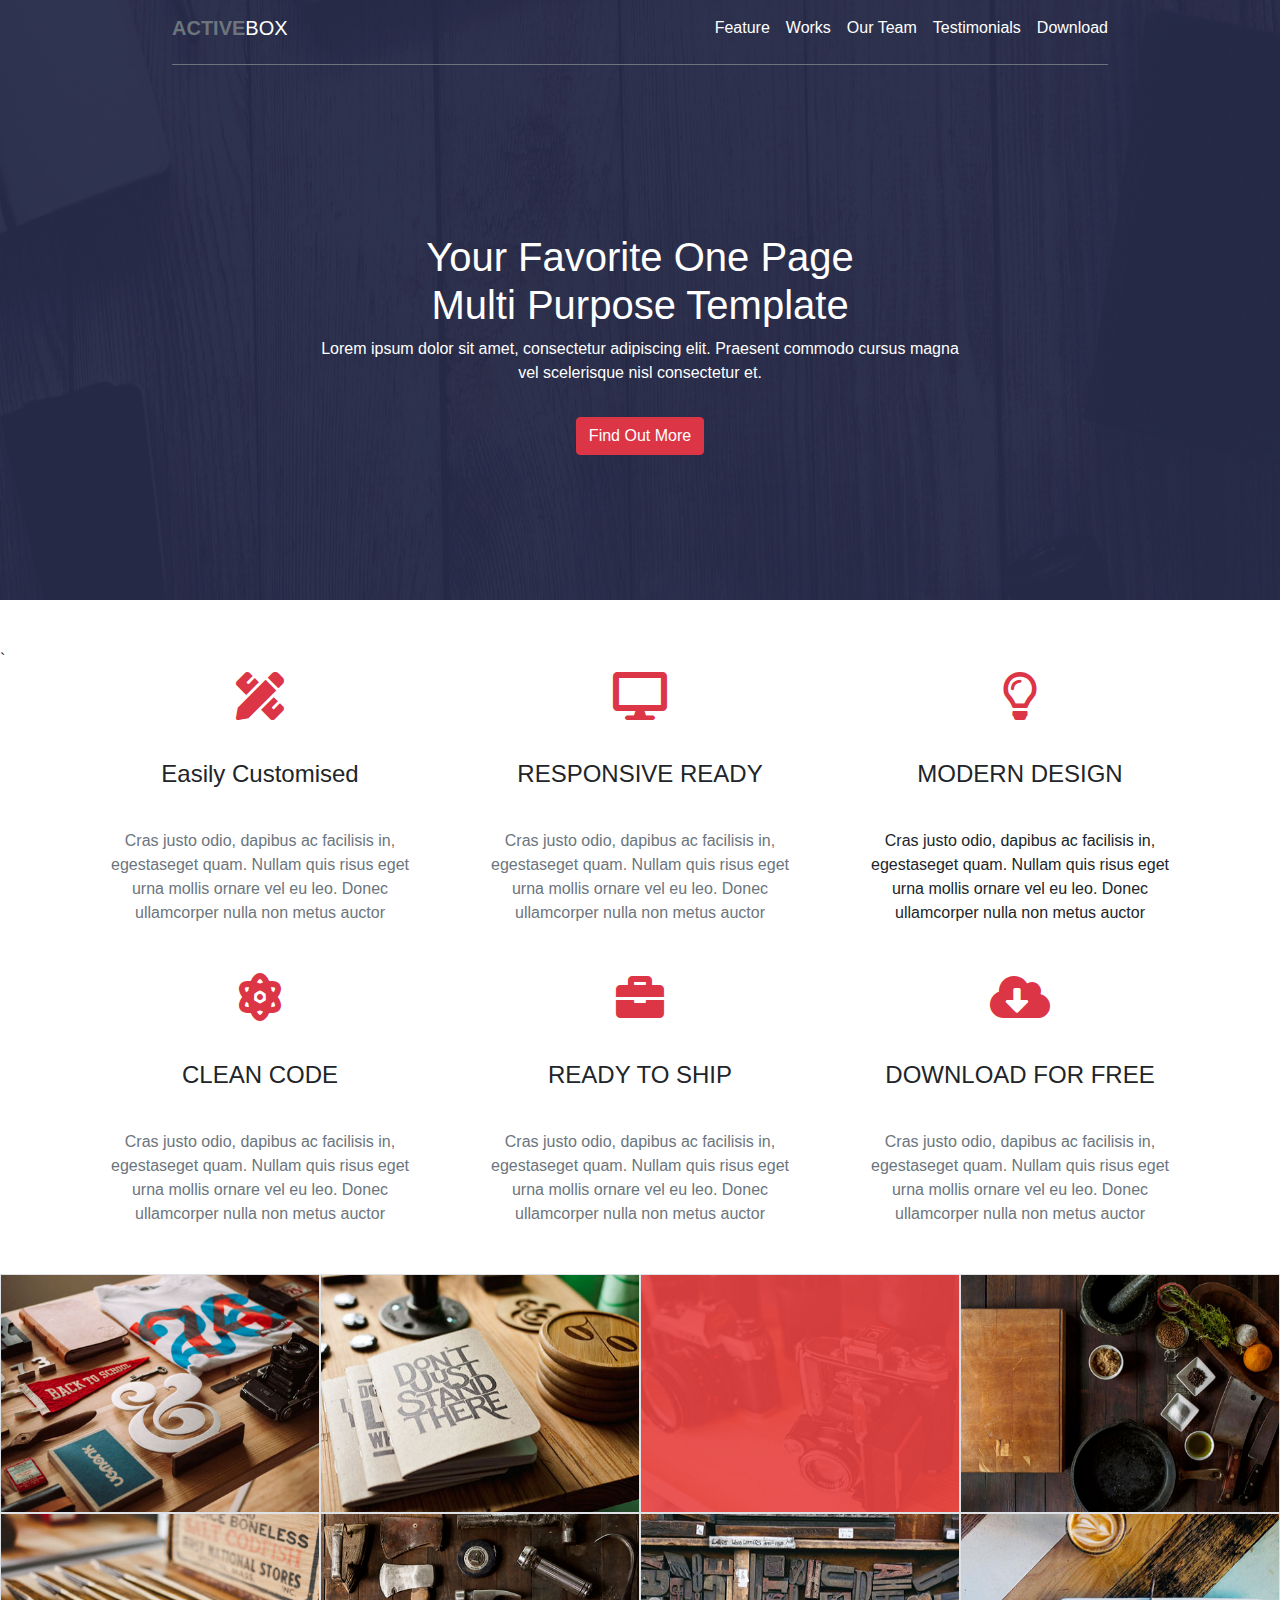
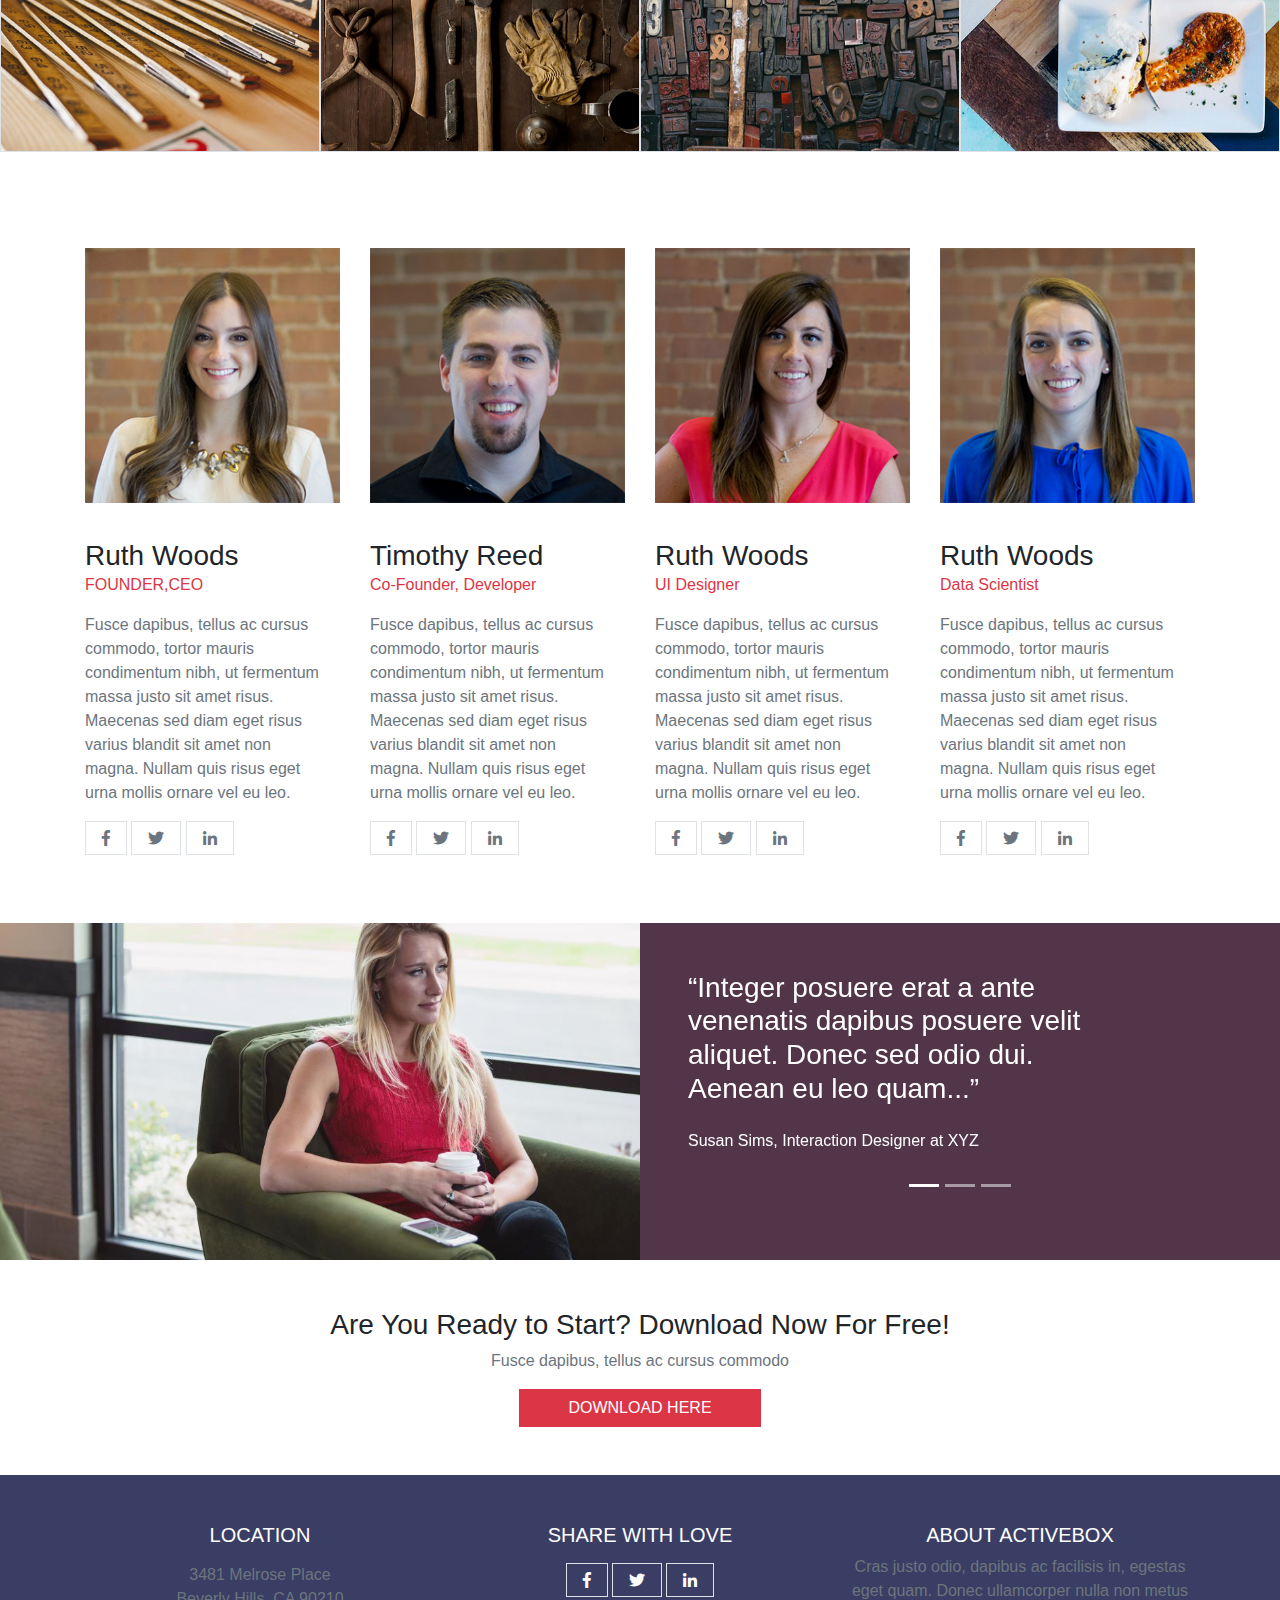
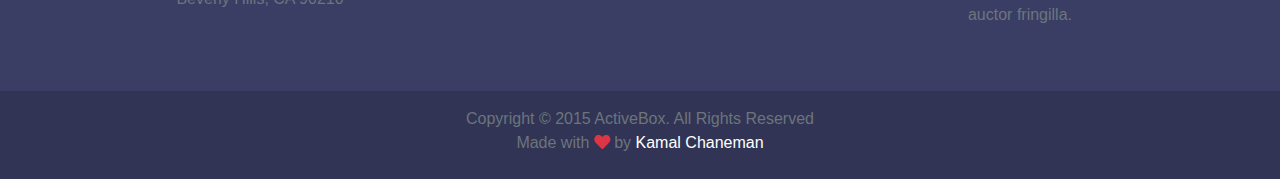
<file: 1st psd/index.html>
<!DOCTYPE html>
<html lang="en">
<head>
    <meta charset="UTF-8">
    <title>First PSD</title>
    <link rel="stylesheet" href="css/bootstrap.css">
    <link rel="stylesheet" href="css/all.css">
    <link rel="stylesheet" href="css/style.css">

</head>
<body>
<header class="header">


    <nav class="navbar navbar-expand-md navbar-dark">
        <div class="container container-control border-bottom border-secondary px-0 pb-3 ">
            <a href="" class="navbar-brand"><span class="text-secondary font-weight-bold">ACTIVE</span>BOX </a>
            <button type="button" class="navbar-toggler" data-toggle="collapse" data-target="#mycollapse">
                <span class="navbar-toggler-icon"></span>
            </button>
            <div class=" collapse navbar-collapse" id="mycollapse">
                <ul class="navbar-nav ml-auto ">
                    <li class="nav-item"><a href="" class="nav-link text-white">Feature</a></li>
                    <li class="nav-item"><a href="" class="nav-link text-white">Works</a></li>
                    <li class="nav-item"><a href="" class="nav-link text-white">Our Team</a></li>
                    <li class="nav-item"><a href="" class="nav-link text-white">Testimonials</a></li>
                    <li class="nav-item"><a href="" class="nav-link text-white pr-0">Download</a></li>
                </ul>
            </div>

        </div>
    </nav>
    <div class=" text-white text-center header-content">
        <h1>Your Favorite One Page<br/>
            Multi Purpose Template</h1>
        <p>Lorem ipsum dolor sit amet, consectetur adipiscing elit. Praesent commodo cursus magna<br/>
            vel scelerisque nisl consectetur et.</p>
        <a href="" class="btn btn-danger mt-3">Find Out More</a>
    </div>



</header>
<section class="py-5">`
    <div class="container">
        <div class="row">
            <div class="col-md-4">
                <div class="card text-center border-0">
                    <i class="fas fa-pencil-ruler fa-3x text-danger"></i>
                    <h4 class="card-title pt-3 my-4">Easily Customised</h4>
                    <p class="card-text pt-3 text-secondary">Cras justo odio, dapibus ac facilisis in,<br> egestaseget quam. Nullam quis risus eget
                        <br> urna mollis ornare vel eu leo. Donec <br> ullamcorper nulla non metus auctor </p>

                </div>
            </div>
            <div class="col-md-4">
                <div class="card text-center border-0">
                    <i class="fas fa-desktop fa-3x text-danger"></i>
                    <h4 class="card-title pt-3 my-4">RESPONSIVE READY</h4>
                    <p class="card-text pt-3 text-secondary">Cras justo odio, dapibus ac facilisis in,<br> egestaseget quam. Nullam quis risus eget
                        <br> urna mollis ornare vel eu leo. Donec <br> ullamcorper nulla non metus auctor </p>

                </div>
            </div>
            <div class="col-md-4">
                <div class="card text-center border-0">
                    <i class="far fa-lightbulb fa-3x text-danger"></i>
                    <h4 class="card-title pt-3 my-4">MODERN DESIGN</h4>
                    <p class="card-text pt-3 ">Cras justo odio, dapibus ac facilisis in,<br> egestaseget quam. Nullam quis risus eget
                        <br> urna mollis ornare vel eu leo. Donec <br> ullamcorper nulla non metus auctor </p>

                </div>
            </div>

        </div>
        <div class="row mt-5">
            <div class="col-md-4">
                <div class="card text-center border-0">
                    <i class="fas fa-atom fa-3x text-danger"></i>
                    <h4 class="card-title pt-3 my-4">CLEAN CODE</h4>
                    <p class="card-text pt-3 text-secondary">Cras justo odio, dapibus ac facilisis in,<br> egestaseget quam. Nullam quis risus eget
                        <br> urna mollis ornare vel eu leo. Donec <br> ullamcorper nulla non metus auctor </p>

                </div>
            </div>
            <div class="col-md-4">
                <div class="card text-center border-0">
                    <i class="fas fa-briefcase fa-3x text-danger"></i>
                    <h4 class="card-title pt-3 my-4">READY TO SHIP</h4>
                    <p class="card-text pt-3 text-secondary">Cras justo odio, dapibus ac facilisis in,<br> egestaseget quam. Nullam quis risus eget
                        <br> urna mollis ornare vel eu leo. Donec <br> ullamcorper nulla non metus auctor </p>

                </div>
            </div>
            <div class="col-md-4">
                <div class="card text-center border-0">
                    <i class="fas fa-cloud-download-alt fa-3x text-danger"></i>
                    <h4 class="card-title pt-3 my-4">DOWNLOAD FOR FREE</h4>
                    <p class="card-text pt-3 text-secondary">Cras justo odio, dapibus ac facilisis in,<br> egestaseget quam. Nullam quis risus eget
                        <br> urna mollis ornare vel eu leo. Donec <br> ullamcorper nulla non metus auctor </p>

                </div>
            </div>

        </div>
    </div>
</section>
<section class="pb-5">
    <div class="container-fluid">
        <div class="row">
            <div class="col-md-3 col-sm-6 px-0">
                    <img src="img/img1.png" alt="" class="img-fluid border">
            </div>
            <div class="col-md-3 col-sm-6 px-0">
                <img src="img/img2.png" alt="" class="img-fluid border">
            </div>
            <div class="col-md-3 col-sm-6 px-0">
                <img src="img/img3.png" alt="" class="img-fluid border">
            </div>
            <div class="col-md-3 col-sm-6 px-0">
                <img src="img/img4.png" alt="" class="img-fluid border">
            </div>
        </div>
        <div class="row">
            <div class="col-md-3 col-sm-6 px-0">
                <img src="img/img5.png" alt="" class="img-fluid border">
            </div>
            <div class="col-md-3 col-sm-6 px-0">
                <img src="img/img6.png" alt="" class="img-fluid border">
            </div>
            <div class="col-md-3 col-sm-6 px-0">
                <img src="img/img7.png" alt="" class="img-fluid border">
            </div>
            <div class="col-md-3 col-sm-6 px-0">
                <img src="img/img8.png" alt="" class="img-fluid border">
            </div>
        </div>
    </div>
</section>
<section>
    <div class="container mt-5">
        <div class="row">
            <div class="col-md-3 col-sm-6">
                <div class="card border-0">
                    <img src="img/people1.png" alt="" class="card-img-top rounded-0">
                    <div class="card-body pl-0">
                        <h3 class="card-title mb-0 mt-3">
                            Ruth Woods
                        </h3>
                        <p class="card-text text-danger">FOUNDER,CEO</p>
                        <p class="card-text text-secondary"> Fusce dapibus, tellus ac cursus commodo, tortor mauris condimentum nibh, ut fermentum massa justo sit amet risus. Maecenas sed diam eget risus varius blandit sit amet non magna. Nullam quis risus eget urna mollis ornare vel eu leo.
                        </p>
                        <a href="" class="">
                            <i class="fab fa-facebook-f py-2 px-3 border text-secondary rounded-0"></i>
                        </a>
                        <a href="" >
                            <i class="fab fa-twitter py-2 px-3 border text-secondary rounded-0"></i>
                        </a>
                        <a href="" >
                            <i class="fab fa-linkedin-in py-2 px-3 border text-secondary rounded-0"></i>
                        </a>

                    </div>
                </div>
            </div>
            <div class="col-md-3 col-sm-6">
                <div class="card border-0">
                    <img src="img/people2.png" alt="" class="card-img-top rounded-0">
                    <div class="card-body pl-0">
                        <h3 class="card-title mb-0 mt-3">
                            Timothy Reed
                        </h3>
                        <p class="card-text text-danger">Co-Founder, Developer</p>
                        <p class="card-text text-secondary"> Fusce dapibus, tellus ac cursus commodo, tortor mauris condimentum nibh, ut fermentum massa justo sit amet risus. Maecenas sed diam eget risus varius blandit sit amet non magna. Nullam quis risus eget urna mollis ornare vel eu leo.
                        </p>
                        <a href="" class="">
                            <i class="fab fa-facebook-f py-2 px-3 border text-secondary rounded-0"></i>
                        </a>
                        <a href="" >
                            <i class="fab fa-twitter py-2 px-3 border text-secondary rounded-0"></i>
                        </a>
                        <a href="" >
                            <i class="fab fa-linkedin-in py-2 px-3 border text-secondary rounded-0"></i>
                        </a>

                    </div>
                </div>
            </div>
            <div class="col-md-3 col-sm-6">
                <div class="card border-0">
                    <img src="img/people3.png" alt="" class="card-img-top rounded-0">
                    <div class="card-body pl-0">
                        <h3 class="card-title mb-0 mt-3">
                            Ruth Woods
                        </h3>
                        <p class="card-text text-danger">UI Designer</p>
                        <p class="card-text text-secondary"> Fusce dapibus, tellus ac cursus commodo, tortor mauris condimentum nibh, ut fermentum massa justo sit amet risus. Maecenas sed diam eget risus varius blandit sit amet non magna. Nullam quis risus eget urna mollis ornare vel eu leo.
                        </p>
                        <a href="" class="">
                            <i class="fab fa-facebook-f py-2 px-3 border text-secondary rounded-0"></i>
                        </a>
                        <a href="" >
                            <i class="fab fa-twitter py-2 px-3 border text-secondary rounded-0"></i>
                        </a>
                        <a href="" >
                            <i class="fab fa-linkedin-in py-2 px-3 border text-secondary rounded-0"></i>
                        </a>

                    </div>
                </div>
            </div>
            <div class="col-md-3 col-sm-6">
                <div class="card border-0">
                    <img src="img/people4.png" alt="" class="card-img-top rounded-0">
                    <div class="card-body pl-0">
                        <h3 class="card-title mb-0 mt-3">
                            Ruth Woods
                        </h3>
                        <p class="card-text text-danger">Data Scientist</p>
                        <p class="card-text text-secondary"> Fusce dapibus, tellus ac cursus commodo, tortor mauris condimentum nibh, ut fermentum massa justo sit amet risus. Maecenas sed diam eget risus varius blandit sit amet non magna. Nullam quis risus eget urna mollis ornare vel eu leo.
                        </p>

                        <a href="">
                            <i class="fab fa-facebook-f py-2 px-3 border text-secondary rounded-0"></i>
                        </a>
                        <a href="" >
                            <i class="fab fa-twitter py-2 px-3 border text-secondary rounded-0"></i>
                        </a>
                        <a href="" >
                            <i class="fab fa-linkedin-in py-2 px-3 border text-secondary rounded-0"></i>
                        </a>

                    </div>
                </div>
            </div>
        </div>
    </div>
</section>

<section class="py-5">
    <div class="container-fluid">
        <div class="row">
            <div class="col-md px-0">
                <img src="img/client1.png" alt="" class="img-fluid">
            </div>
            <div class="col-md bg-purpel px-0">
                <div class="carousel slide" id="clientSlider" data-ride="carousel" data-interval="1700">
                    <ol class="carousel-indicators">
                        <li class="active" data-target="#clientSlider" data-slide-to="0"></li>
                        <li class="" data-target="#clientSlider" data-slide-to="1"></li>
                        <li class="" data-target="#clientSlider" data-slide-to="2"></li>
                    </ol>
                    <div class="carousel-inner text-white ">
                        <div class="carousel-item active mt-5 pl-5">
                            <div class="mb-60">
                                <h3 class="mb-4"> “Integer posuere erat a ante<br> venenatis dapibus posuere velit <br>aliquet. Donec sed odio dui.<br> Aenean eu leo quam...”
                                </h3>
                                <p>Susan Sims, Interaction Designer at XYZ</p>
                            </div>

                        </div>
                        <div class="carousel-item  mt-5 pl-5">
                            <div class="mb-60">
                                <h3 class="mb-4"> “Integer posuere erat a ante<br> venenatis dapibus posuere velit <br>aliquet. Donec sed odio dui.<br> Aenean eu leo quam...”
                                </h3>
                                <p>Susan Sims, Interaction Designer at XYZ</p>
                            </div>
                        </div>
                        <div class="carousel-item  mt-5 pl-5">
                            <div class="mb-60">
                                <h3 class="mb-4"> “Integer posuere erat a ante<br> venenatis dapibus posuere velit <br>aliquet. Donec sed odio dui.<br> Aenean eu leo quam...”
                                </h3>
                                <p>Susan Sims, Interaction Designer at XYZ</p>
                            </div>
                        </div>
                    </div>
                </div>
            </div>

        </div>
    </div>
</section>
<section>
    <div class="container mb-5">
        <div class="row">
            <div class="col">
                <div class="text-center">
                    <h3>Are You Ready to Start? Download Now For Free!</h3>
                    <p class="text-secondary">Fusce dapibus, tellus ac cursus commodo</p>
                    <a href="" class="btn btn-danger px-5 rounded-0">DOWNLOAD HERE</a>
                </div>
            </div>
        </div>
    </div>
</section>
<section>
    <div class="big-footer">
        <div class="container">
            <div class="row">
                <div class="col-md-4">
                    <div class=" text-white text-center py-5">
                        <h5>LOCATION</h5>
                        <p class="text-secondary mt-3">3481 Melrose Place<br>
                            Beverly Hills, CA 90210</p>
                    </div>
                </div>
                <div class="col-md-4">
                    <div class=" text-white text-center py-5">
                        <h5>SHARE WITH LOVE</h5>
                        <div class="mt-3">
                            <a href="">
                                <i class="fab fa-facebook-f py-2 px-3 border text-white rounded-0"></i>
                            </a>
                            <a href="" >
                                <i class="fab fa-twitter py-2 px-3 border text-white rounded-0"></i>
                            </a>
                            <a href="" >
                                <i class="fab fa-linkedin-in py-2 px-3 border text-white rounded-0 "></i>
                            </a>
                        </div>


                    </div>
                </div>
                <div class="col-md-4">
                    <div class=" text-white text-center py-5">
                        <h5>ABOUT ACTIVEBOX</h5>
                        <p class="text-secondary">Cras justo odio, dapibus ac facilisis in, egestas eget quam. Donec ullamcorper nulla non metus auctor fringilla.</p>
                    </div>
                </div>
            </div>
        </div>
    </div>
</section>
<section>
    <div class="sm-footer">
        <div class="container">
            <div class="row">
                <div class="col-sm text-center pt-3 pb-2">
                    <p class="text-secondary">Copyright © 2015 ActiveBox. All Rights Reserved <br>
                        Made with <i class="fas fa-heart text-danger"></i> by <span class="text-white">Kamal Chaneman</span></p>
                </div>
            </div>
        </div>
    </div>
</section>

<script src="js/jquery-3.3.1.js"></script>
<script src="js/bootstrap.bundle.js"></script>
<script src="js/bootstrap.js"></script>
</body>
</html>
</file>
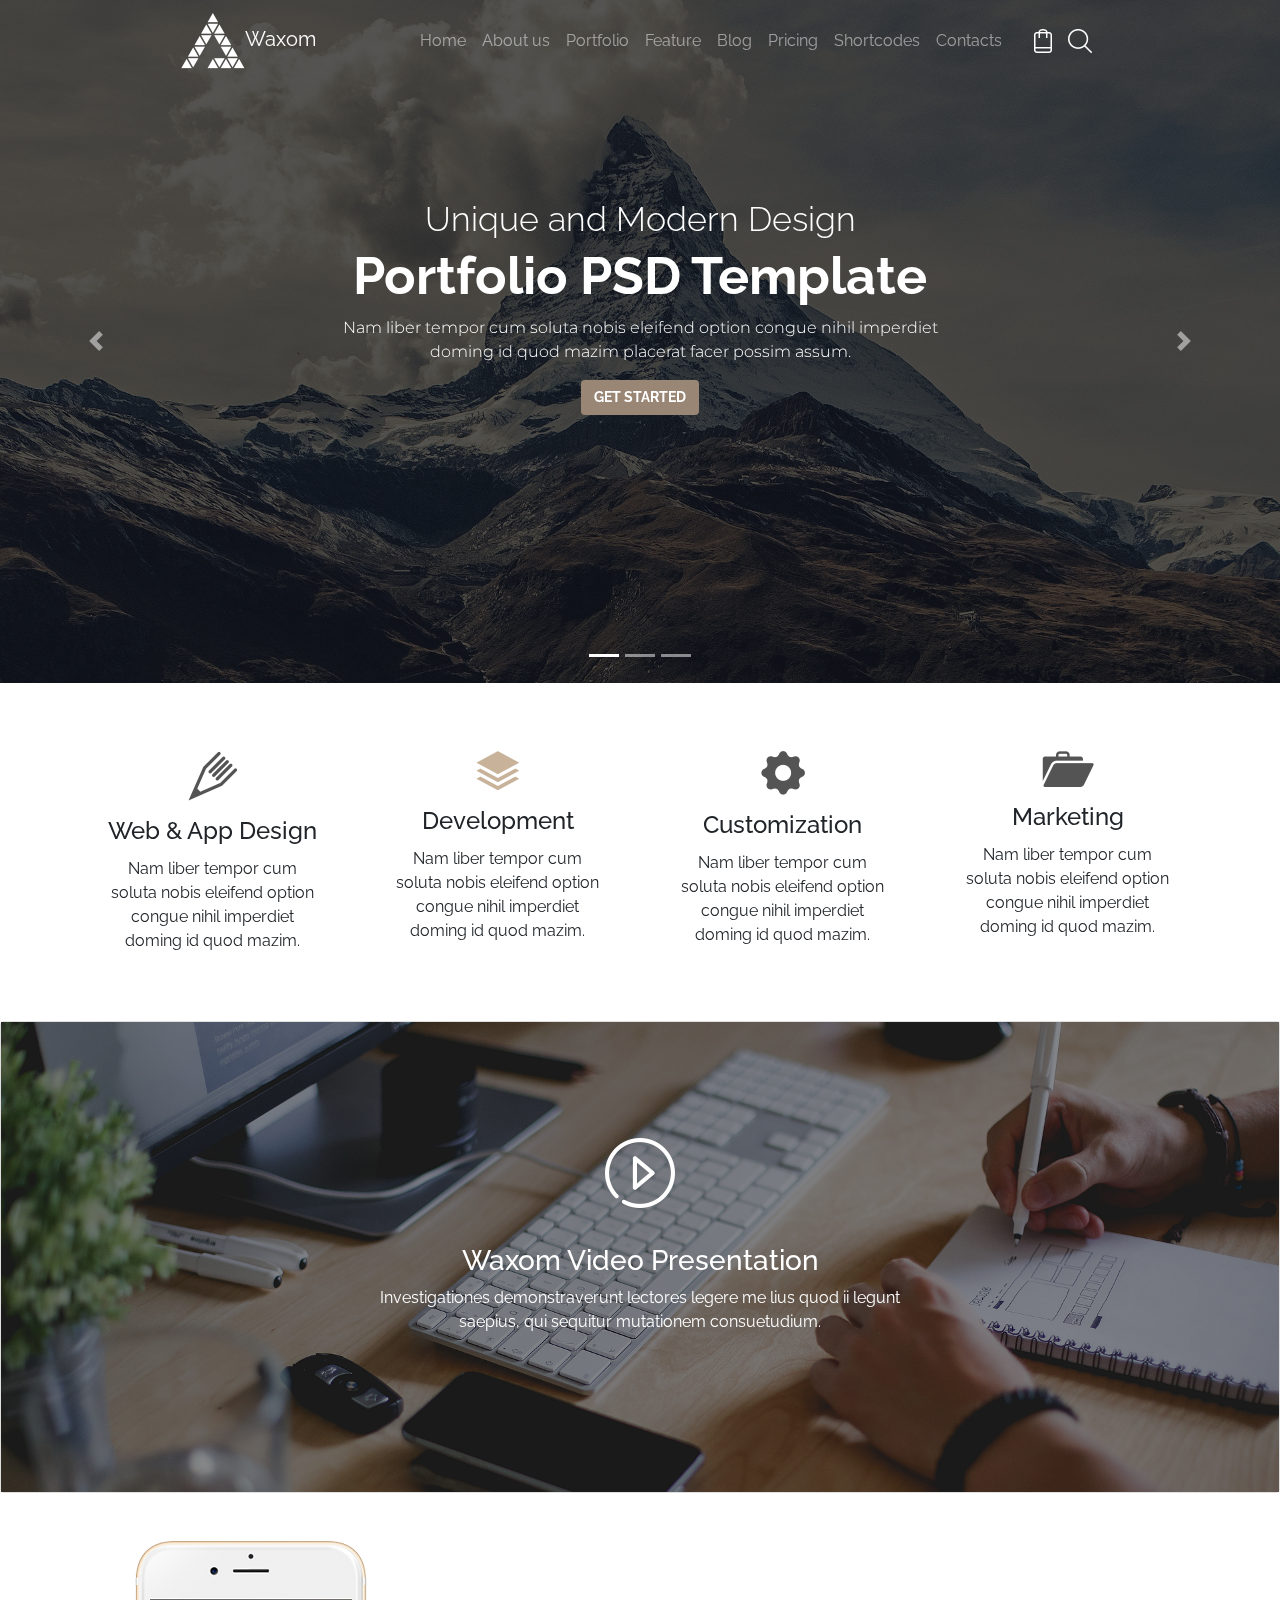
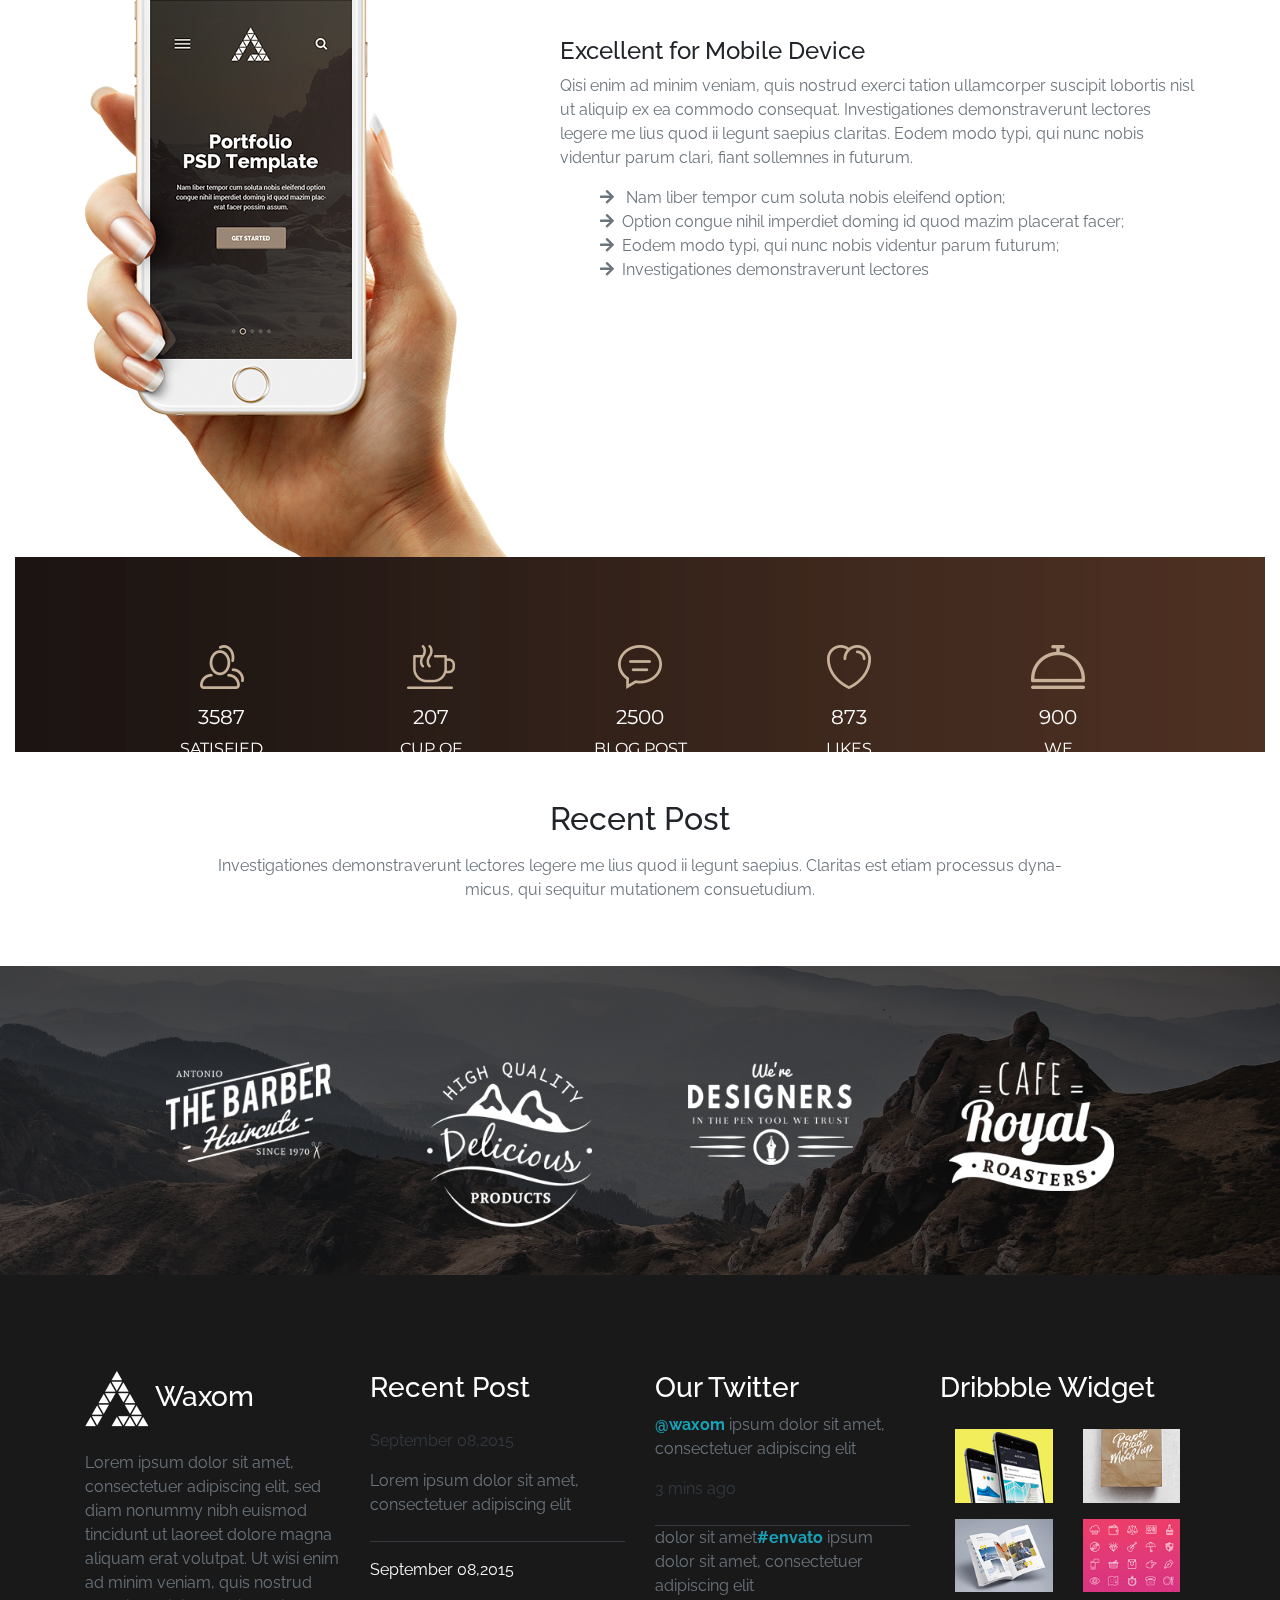
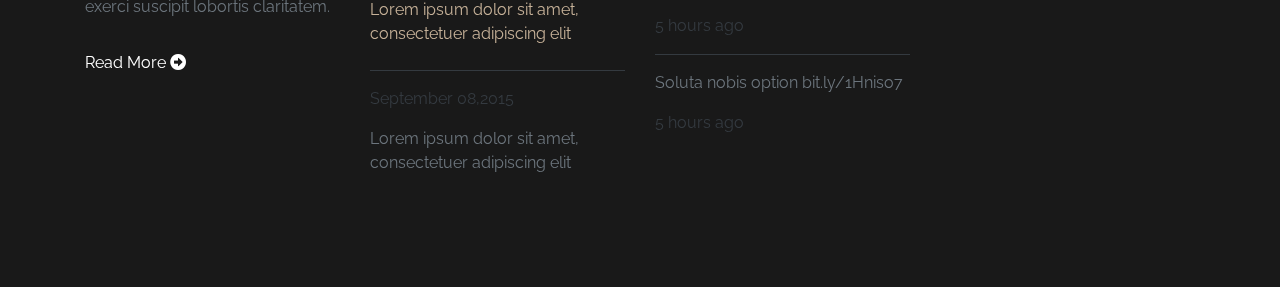
<file: 3rd psd/index.html>
<!DOCTYPE html>
<html lang="en">
<head>
    <meta charset="UTF-8">
    <title>Title</title>
    <link href="https://fonts.googleapis.com/css?family=Montserrat|Raleway" rel="stylesheet">
    <link rel="stylesheet" href="css/bootstrap.css">
    <link rel="stylesheet" href="css/all.css">
    <link rel="stylesheet" href="css/style.css">
</head>
<body>
<nav class="navbar navbar-expand-lg  navbar-dark bg-dark position-absolute extra1">
    <div class="container">
        <a href="" class="navbar-brand mr-5"><img src="img/widget/brand.png" alt="" class="img-fluid"><span class="brand-text">Waxom</span> </a>
        <button type="button" class="navbar-toggler"  data-toggle="collapse" data-target="#collapsable">
            <span class="navbar-toggler-icon"></span>
        </button>
        <div class="collapse navbar-collapse" id="collapsable">
            <ul class="navbar-nav ml-5 mr-3">
                <li class="nav-item"><a href="" class="nav-link">Home</a></li>
                <li class="nav-item"><a href="" class="nav-link">About us</a></li>
                <li class="nav-item"><a href="" class="nav-link">Portfolio</a></li>
                <li class="nav-item"><a href="" class="nav-link">Feature</a></li>
                <li class="nav-item"><a href="" class="nav-link">Blog</a></li>
                <li class="nav-item"><a href="" class="nav-link">Pricing</a></li>
                <li class="nav-item"><a href="" class="nav-link">Shortcodes</a></li>
                <li class="nav-item"><a href="" class="nav-link">Contacts</a></li>

            </ul>
            <ul class="navbar-nav mr-5">
                <li class="nav-item"><a href="" class="nav-link"  ><img src="img/icon/icon-cart.png" alt=""></a></li>
                <li class="nav-item"><a href="" class="nav-link"><img src="img/icon/icon-search.png" alt=""></a></li>
            </ul>
        </div>

    </div>

</nav>
<section class="position-relative extra2">
    <div class="col-md-12 px-0">

            <div id="mySlider" class="carousel slide " data-ride="" data-interval="1600">
                <ol class="carousel-indicators">
                    <li class="active" data-target="#mySlider" data-slide-to="0"></li>
                    <li class="" data-target="#mySlider" data-slide-to="1"></li>
                    <li class="" data-target="#mySlider" data-slide-to="2"></li>
                </ol>
                <div class="carousel-inner">
                    <div class="carousel-item active">
                        <img src="img/sliderimg.png" alt="Frist img" class="img-fluid">
                        <div class="carousel-caption mb-5 my-caption " >
                            <p class="my-0 font-weight-light font-size-36 ">Unique and Modern Design</p>
                     <h1 class="my-0 font-weight-bold font-weight-bold">Portfolio PSD Template</h1>
                            <p class="my-p mt-2 font-montser font-weight-light">Nam liber tempor cum soluta nobis eleifend option congue nihil imperdiet doming id quod mazim placerat facer possim assum.</p>
                            <a href="" class="btn my-btn font-weight-bold">GET STARTED</a>
                        </div>
                    </div>
                    <div class="carousel-item">
                        <img src="img/sliderimg.png" alt="Frist two" class="img-fluid">
                        <div class="carousel-caption  mb-5 my-caption">

                        </div>
                    </div>
                    <div class="carousel-item">
                        <img src="img/sliderimg.png" alt="Frist three" class="img-fluid">
                        <div class="carousel-caption  mb-5 my-caption">

                        </div>
                    </div>
                </div>
            </div>
            <a href="#mySlider" class="carousel-control-prev" data-slide="prev">
                <span class="carousel-control-prev-icon"></span>
            </a>
            <a href="#mySlider" class="carousel-control-next" data-slide="next">
                <span class="carousel-control-next-icon"></span>
            </a>
        </div>

</section>
<section class="mt-5 mb-5">
<div class="container">
    <div class="row">
        <div class=" col-sm-6 col-lg-3">
            <div class="card text-center border-0">
               <div class="card-body ">
                   <img src="img/icon/pencil.png" alt="">
                   <h4 class="card-title mt-3">Web & App Design</h4>
                   <p class="card-text">Nam liber tempor cum soluta nobis eleifend option congue nihil imperdiet doming id quod mazim.</p>

               </div>
            </div>
        </div>
        <div class=" col-sm-6 col-lg-3">
            <div class="card text-center border-0">
                <div class="card-body ">
                    <img src="img/icon/dev.png" alt="">
                    <h4 class="card-title mt-3">Development</h4>
                    <p class="card-text">Nam liber tempor cum soluta nobis eleifend option congue nihil imperdiet doming id quod mazim.</p>

                </div>
            </div>
        </div>
        <div class=" col-sm-6 col-lg-3">
            <div class="card text-center border-0">
                <div class="card-body ">
                    <img src="img/icon/customize.png" alt="">
                    <h4 class="card-title mt-3">Customization</h4>
                    <p class="card-text">Nam liber tempor cum soluta nobis eleifend option congue nihil imperdiet doming id quod mazim.</p>

                </div>
            </div>
        </div>
        <div class=" col-sm-6 col-lg-3">
            <div class="card text-center border-0">
                <div class="card-body ">
                    <img src="img/icon/brifcase.png" alt="">
                    <h4 class="card-title mt-3">Marketing</h4>
                    <p class="card-text">Nam liber tempor cum soluta nobis eleifend option congue nihil imperdiet doming id quod mazim.</p>

                </div>
            </div>
        </div>
    </div>
</div>
</section>

<!--some elements will be here later-->

<section>

       <div class="col-md-12 px-0">
           <div class="card">
               <img src="img/video.png" alt="" class="img-fluid">
               <div class="card-img-overlay">
                  <div class="container">
                      <div class="row">
                          <div class="col-md-12 ">
                              <div class="text-center mt-5 p-5">
                                  <img src="img/icon/play.png" alt="" class="">
                                  <div class="card-body ">
                                      <h3 class="text-white mt-3">Waxom Video Presentation</h3>
                                      <p class="text-white">Investigationes demonstraverunt lectores legere me lius quod ii legunt <br> saepius, qui sequitur mutationem consuetudium.</p>

                                  </div>

                              </div>
                          </div>
                      </div>

                  </div>

               </div>
           </div>
       </div>

</section>
<section class="mb-0 pt-5 iphone ">
<div class="container">
    <div class="row ">
        <div class="col-md-5 ">
            <img src="img/iPhone%20in%20hand.png" alt="" class="img-fluid">
        </div>
        <div class="col-md-7">
            <div class=" mt-5 pt-5">
                <h4>Excellent for Mobile Device</h4>
                <p class="text-secondary">Qisi enim ad minim veniam, quis nostrud exerci tation ullamcorper suscipit lobortis nisl ut aliquip ex ea commodo consequat. Investigationes demonstraverunt lectores legere me lius quod ii legunt saepius claritas. Eodem modo typi, qui nunc nobis videntur parum clari, fiant sollemnes in futurum.</p>
                <ul class="text-secondary">
                    <li> <i class="fas fa-arrow-right mr-2"> </i> Nam liber tempor cum soluta nobis eleifend option;</li>
                    <li> <i class="fas fa-arrow-right mr-2"> </i>Option congue nihil imperdiet doming id quod mazim placerat facer;</li>
                    <li> <i class="fas fa-arrow-right mr-2"> </i>Eodem modo typi, qui nunc nobis videntur parum futurum;</li>
                    <li> <i class="fas fa-arrow-right mr-2"> </i>Investigationes demonstraverunt lectores</li>
                </ul>
            </div>

        </div>
    </div>
</div>
</section>

<!--need to work-->
<section>

    <div class="col-md-12">
        <div class="card border-0">
            <img src="img/Background.png" alt="" class="">
            <div class="card-img-overlay">
                <div class="container ">
                    <div class="row">
                        <div class="col-md-12 col-sm-6 ">
                            <div class="card-deck mx-3 px-3 mt-5">
                                <div class="card rounded-0 my-bg border-0 px-3 text-white text-center ">
                                    <div class="card-body font-montser ">
                                        <img src="img/icon/feadback.png" alt="" class="">
                                        <h5 class="font-weight-normal mt-3">3587</h5>
                                        <p class=" text-uppercase  ">Satisfied Clients </p>
                                    </div>
                                </div>
                                <div class="card rounded-0 my-bg border-0 px-3 text-white text-center ">
                                    <div class="card-body font-montser ">
                                        <img src="img/icon/cup.png" alt="" class="">
                                        <h5 class="font-weight-normal mt-3">207</h5>
                                        <p class=" text-uppercase  ">Cup Of Coffee </p>
                                    </div>
                                </div>
                                <div class="card rounded-0 my-bg border-0 px-3 text-white text-center ">
                                    <div class="card-body font-montser ">
                                        <img src="img/icon/blog.png" alt="" class="">
                                        <h5 class="font-weight-normal mt-3">2500</h5>
                                        <p class=" text-uppercase  ">Blog Post </p>
                                    </div>
                                </div>
                                <div class="card rounded-0 my-bg border-0 px-3 text-white text-center ">
                                    <div class="card-body font-montser ">
                                        <img src="img/icon/likes.png" alt="" class="">
                                        <h5 class="font-weight-normal mt-3">873</h5>
                                        <p class=" text-uppercase  ">Likes </p>
                                    </div>
                                </div>
                                <div class="card rounded-0 my-bg border-0 px-3 text-white text-center ">
                                    <div class="card-body font-montser ">
                                        <img src="img/icon/welunched.png" alt="" class="">
                                        <h5 class="font-weight-normal mt-3">900</h5>
                                        <p class="card-text text-uppercase  ">We Lunched </p>
                                    </div>
                                </div>

                            </div>
                        </div>


                    </div>
                </div>
            </div>
        </div>
    </div>


</section>

<section class="my-5">
    <div class="container">
        <div class="row">
            <div class="col-md-12">
                <div class="text-center">
                    <h2>Recent Post</h2>
                    <p class="my-3 text-secondary">Investigationes demonstraverunt lectores legere me lius quod ii legunt saepius. Claritas est etiam processus dyna-
                        <br> micus, qui sequitur mutationem consuetudium.</p>

                </div>
            </div>
        </div>
    </div>
</section>
<section class="">
    <div class="col-md-12 mount ">
<div class="container">
    <div class="row  px-5 mt-5 pt-5">
        <div class="col-sm-6 col-lg-3 p-5">
            <img src="img/logo/logo-01.png" alt="img-fluid" class="img-fluid">
        </div>
        <div class="col-sm-6 col-lg-3 p-5">
            <img src="img/logo/logo-02.png" alt="" class="img-fluid">
        </div>
        <div class="col-sm-6 col-lg-3 p-5">
            <img src="img/logo/logo-03.png" alt="" class="img-fluid">
        </div>
        <div class="col-sm-6 col-lg-3 p-5">
            <img src="img/logo/logo-04.png" alt="" class="img-fluid">
        </div>
    </div>
</div>
    </div>
</section>

<section class="big-footer">
<div class="container ">
    <div class="row">
        <div class="col-md-3 my-5 py-5">
                <h3 class="text-white "><span class=""><img src="img/logo/brand.png" alt=""></span> Waxom</h3>
                <p class="text-secondary  py-3">Lorem ipsum dolor sit amet, consectetuer adipiscing elit, sed diam nonummy nibh euismod tincidunt ut laoreet dolore magna aliquam erat volutpat. Ut wisi enim ad minim veniam, quis nostrud exerci suscipit lobortis claritatem.</p>
                <a href="" class="mt-5 text-white ">Read More <i class="fas fa-arrow-alt-circle-right"></i></a>
        </div>

        <div class="col-md-3 my-5 py-5">
            <div class="border-dark border-bottom">
                <h3 class="text-white ">Recent Post</h3>
                <p class="text-dark  pt-3">September 08,2015</p>
                <p class="pb-2 text-secondary">Lorem ipsum dolor sit amet, consectetuer adipiscing elit</p>

            </div>
            <div class="border-dark border-bottom">
                <p class="text-light  pt-3">September 08,2015</p>
                <p class="pb-2 myColor">Lorem ipsum dolor sit amet, consectetuer adipiscing elit</p>

            </div>
            <div class="">
                <p class="text-dark  pt-3">September 08,2015</p>
                <p class="text-secondary">Lorem ipsum dolor sit amet, consectetuer adipiscing elit</p>

            </div>

        </div>

        <div class="col-md-3 my-5 py-5">
            <div class="border-dark border-bottom">
                <h3 class="text-white ">Our Twitter</h3>
                <p class=" text-secondary"><span class="text-info font-weight-bold">@waxom</span> ipsum dolor sit amet, consectetuer adipiscing elit</p>
                <p class="pb-2 text-dark ">3 mins ago</p>
            </div>
            <div class=" border-dark border-bottom">
                <p class=" text-secondary">dolor sit amet<span class="text-info font-weight-bold">#envato</span> ipsum dolor sit amet, consectetuer adipiscing elit</p>
                <p class="text-dark ">5 hours ago</p>

            </div>
            <div class="">
                <p class="text-secondary pt-3">Soluta nobis option bit.ly/1Hniso7</p>
                <p class="text-dark ">5 hours ago</p>

            </div>

        </div>

        <div class="col-md-3 my-5 py-5">
            <h3 class="text-white ">Dribbble Widget</h3>
            <div class="container-fluid">
                <div class="row">
                    <div class="col-md-6">
                        <img src="img/widget/photo.png" alt="" class="img-fluid mt-3">
                    </div>
                    <div class="col-md-6">
                        <img src="img/widget/photo1.png" alt="" class="img-fluid mt-3">
                    </div>
                </div>
                <div class="row">
                    <div class="col-md-6">
                        <img src="img/widget/photo2.png" alt="" class="img-fluid mt-3">
                    </div>
                    <div class="col-md-6 ">
                        <img src="img/widget/photo3.png" alt="" class="img-fluid mt-3">
                    </div>
                </div>
            </div>


        </div>

    </div>


</div>
</section>


<script src="js/jquery-3.3.1.js"></script>
<script src="js/bootstrap.bundle.js"></script>
<script src="js/bootstrap.js"></script>
<script src="js/myjs.js"></script>
</body>
</html>
</file>
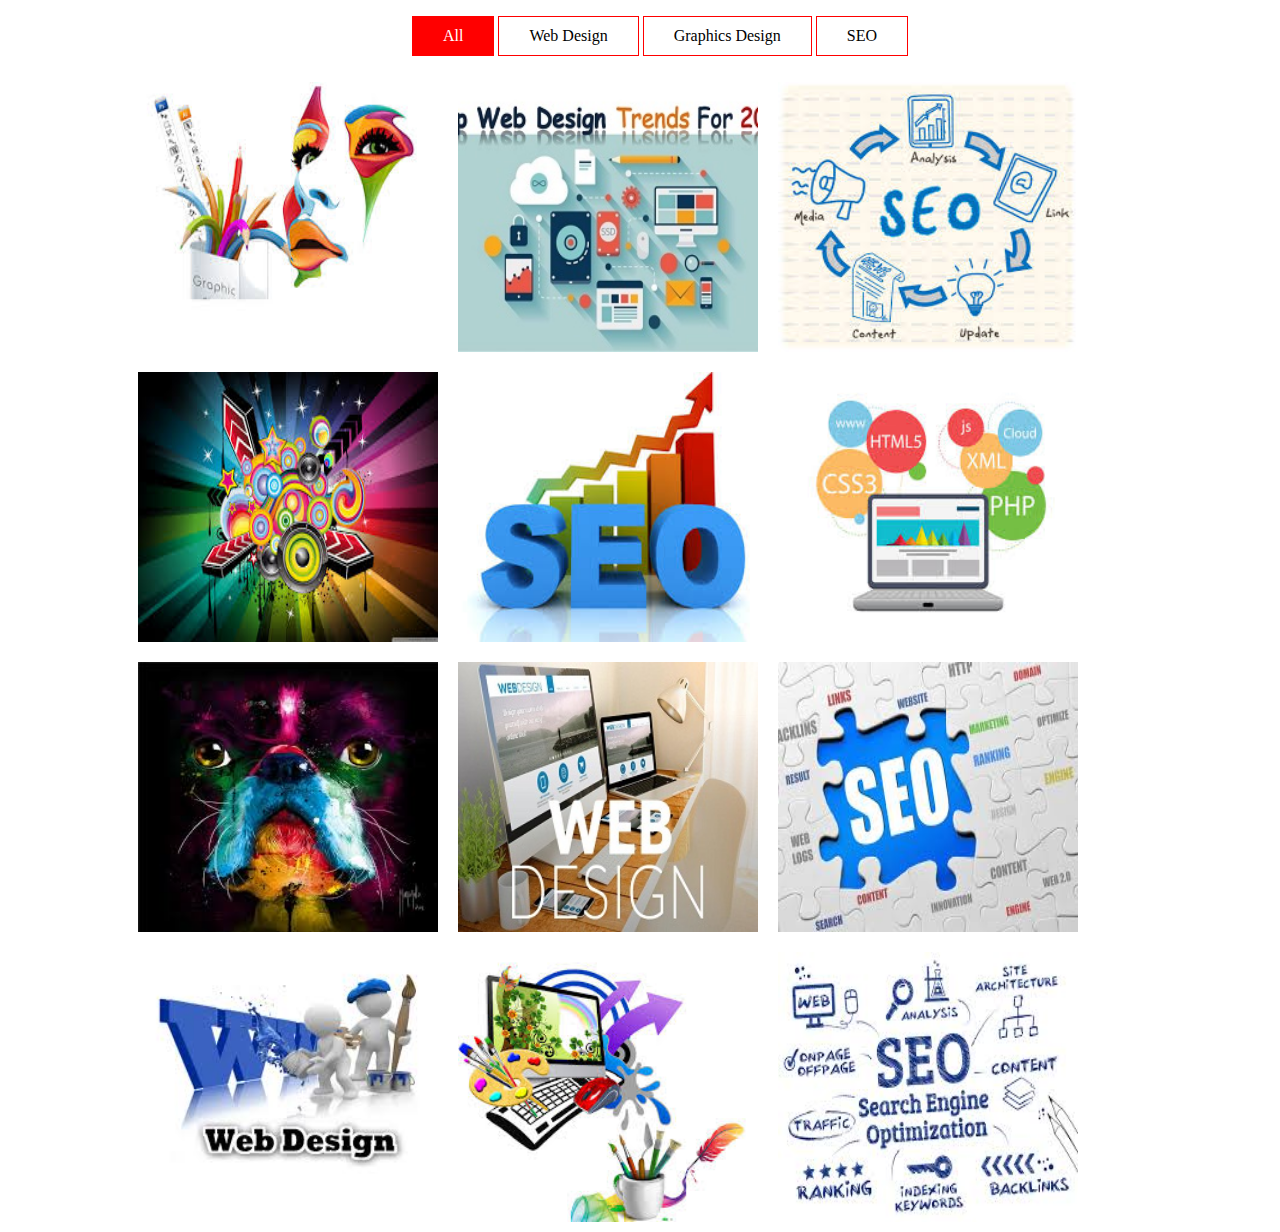
<file: plugin/index.html>
<!doctype html>
<html lang="en">
<head>
    <!-- Required meta tags -->
    <meta charset="utf-8">
    <meta name="viewport" content="width=device-width, initial-scale=1, shrink-to-fit=no">

    <!-- Bootstrap CSS -->
<!--
    <link rel="stylesheet" href="https://stackpath.bootstrapcdn.com/bootstrap/4.1.3/css/bootstrap.min.css" integrity="sha384-MCw98/SFnGE8fJT3GXwEOngsV7Zt27NXFoaoApmYm81iuXoPkFOJwJ8ERdknLPMO" crossorigin="anonymous">
-->
    <link rel="stylesheet" href="css/style.css">
    <title>isotope plugin</title>
</head>
<body>
<div class="container">
    <div class="portfolio-menu">
        <ul>
            <li class="active" data-filter="*">All </li>
            <li data-filter=".web">Web Design</li>
            <li data-filter=".graphics">Graphics Design</li>
            <li data-filter=".seo">SEO</li>
        </ul>
    </div>

<div class="portfolio-item">
    <div class="item web">
        <img src="images/w1.jpg" alt="" class="item-img">
    </div>
     <div class="item graphics">
        <img src="images/g1.jpg" alt="" class="item-img">
    </div>
    <div class="item seo">
        <img src="images/s1.jpg" alt="" class="item-img">
    </div>
    <div class="item web">
        <img src="images/w2.jpg" alt="" class="item-img">
    </div>
    <div class="item seo">
        <img src="images/s2.jpg" alt="" class="item-img">
    </div>
    <div class="item graphics">
        <img src="images/g2.jpg" alt="" class="item-img">
    </div>
    <div class="item web">
        <img src="images/w3.jpg" alt="" class="item-img">
    </div>
    <div class="item graphics">
        <img src="images/g3.jpg" alt="" class="item-img">
    </div>
    <div class="item seo">
        <img src="images/s3.jpg" alt="" class="item-img">
    </div>
    <div class="item graphics">
        <img src="images/g4.jpg" alt="" class="item-img">
    </div>
    <div class="item web">
        <img src="images/w4.jpg" alt="" class="item-img">
    </div>
    <div class="item seo">
        <img src="images/s4.jpg" alt="" class="item-img">
    </div>

</div>
</div>

<!-- Optional JavaScript -->
<!-- jQuery first, then Popper.js, then Bootstrap JS -->


<script src="https://code.jquery.com/jquery-3.3.1.slim.min.js" integrity="sha384-q8i/X+965DzO0rT7abK41JStQIAqVgRVzpbzo5smXKp4YfRvH+8abtTE1Pi6jizo" crossorigin="anonymous"></script>
<script src = "js/isotope.pkgd.min.js"></script>


<script src="js/script.js"></script>
</body>
</html>
</file>
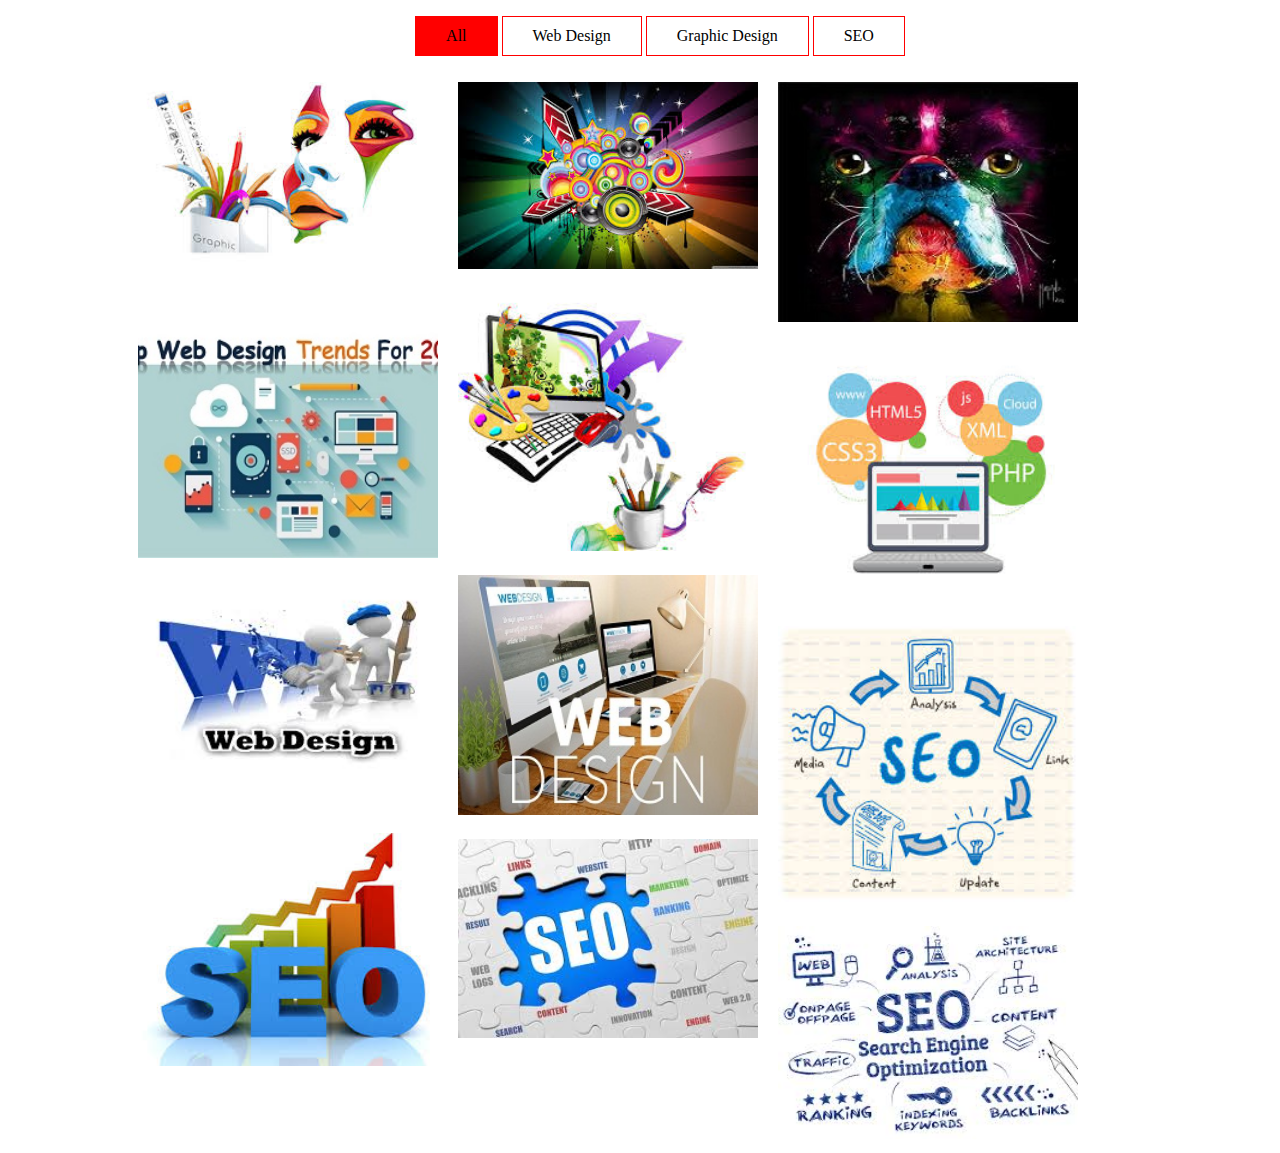
<file: 3rd psd/index cls 33.html>
<!DOCTYPE html>

<html>
<head>
    <title>TODO supply a title</title>
    <meta charset="UTF-8">
    <meta name="viewport" content="width=device-width, initial-scale=1.0">
    <link rel="stylesheet" href="css/style2.css">
</head>
<body>
<div class="container">
    <div class="portfolio-menu">
        <ul>
            <li class="active" data-filter="">All</li>
            <li data-filter=" .web">Web Design</li>
            <li data-filter=".graphics">Graphic Design</li>
            <li data-filter=".seo">SEO</li>
        </ul>
    </div>
    <div class="portfolio-item">
        <div class="item web">
        <img src="images/w1.jpg" alt="" class="item-img"/>
    </div>
        <div class="item web">
            <img src="images/w2.jpg" alt="" class="item-img"/>
        </div>
        <div class="item web">
            <img src="images/w3.jpg" alt="" class="item-img"/>
        </div>
        <div class="item web">
            <img src="images/w4.jpg" alt="" class="item-img"/>
        </div>
        <div class="item graphics">
            <img src="images/g1.jpg" alt="" class="item-img"/>
        </div>
        <div class="item graphics">
            <img src="images/g2.jpg" alt="" class="item-img"/>
        </div>
        <div class="item graphics">
            <img src="images/g3.jpg" alt="" class="item-img"/>
        </div>
        <div class="item graphics">
            <img src="images/g4.jpg" alt="" class="item-img"/>
        </div>
        <div class="item seo">
            <img src="images/s1.jpg" alt="" class="item-img"/>
        </div>
        <div class="item seo">
            <img src="images/s2.jpg" alt="" class="item-img"/>
        </div>
        <div class="item seo">
            <img src="images/s3.jpg" alt="" class="item-img"/>
        </div>
        <div class="item seo">
            <img src="images/s4.jpg" alt="" class="item-img"/>
        </div>
    </div>

</div>
</div>


<script src="js/jquery-3.3.1.js"></script>
<script src="js/isotope.pkgd.min.js"></script>
<script src="js/script.js"></script>
</body>
</html>
</file>
<file: 1st psd/css/style.css>
.header{
    width: 100%;
    min-height:600px;
    background: url("../img/bg.png");
    background-repeat: no-repeat;
    background-size: 100% 100%;
}
.container-control{
    width: 75%;
}
.header-content{
    margin-top: 160px;
}
.bg-purpel{
    background-color: #53354A;
}
.mb-60{margin-bottom: 60px;}
.big-footer{background-color: #3A3E64}
.sm-footer{background-color: #313454}
</file>
<file: 3rd psd/css/style.css>
body{
    font-family:  'Raleway', sans-serif;
}
.my-caption h1{
    font-size: 52px;
}
.font-size-36{
    font-size: 34px;
}
.font-montser{
    font-family: 'Montserrat', sans-serif !important;

}
.font-montser h4{
    font-family: 'Montserrat', sans-serif !important;
    font-size: 48px;
    line-height: 36px;

}

.my-caption{
  /*  margin-bottom:100px; ;*/
    padding-bottom: 200px;
}
.my-btn{
    background-color: #998675;
    color:white;
    font-family: 'Raleway', sans-serif;
    font-size:14px;
}
.my-p{padding-right:150px;
padding-left: 150px;
}
.extra1{z-index: 1;
left:150px;
    background-color: rgba(0,0,0,.0)!important;
}

.extra2{
    z-index: -1;
}

.iphone ul li{
   list-style-type: none;
}

.feadback{
    background:url("../img/Background.png");

    background-repeat: no-repeat;
    background-size: 100% 100%;
}
.my-bg{
    background: rgba(0,0,0,.0)!important;
}
.myborder{
    width:20px;;
    height: 1px;
    background:white;
    position:absolute;

}
.mount{
    background: url("../img/background-mount.png");
    background-repeat: no-repeat;
    background-size: 100% 100%;
}
.big-footer{
    background-color: #191919;

}
.myColor{
    color:#c7b299;
}
</file>
<file: plugin/css/style.css>
body{
    margin: 0px;
    padding: 0px;
}
.container{
    width: 80%;
    margin: 0 auto;
}
.container .portfolio-menu ul{
    list-style-type: none;

}
.container .portfolio-menu{
    text-align: center;
}
.container .portfolio-menu ul li {
    display: inline-block;
    padding: 10px 30px;
    border: 1px solid red;
    cursor: pointer;

}
.container .portfolio-menu ul li:hover{
    background-color: red;
    color: white;
}
li.active{
    background-color: red;
    color: white;
}
.container .portfolio-item{
    width: 100%;
    display: flex;
   flex-direction: row;
    flex-wrap: wrap;

}
.container .portfolio-item .item{
    width: 300px;
    height: 270px;
    margin: 10px;

}
.item-img{
    width: 100%;
    height:100% ;
}
</file>
<file: 3rd psd/css/style2.css>
body{
    margin: 0;
    padding: 0;
}
.container{
    width:80%;
    margin: 0 auto;
}
.container .portfolio-menu{
    text-align: center;
}
.container .portfolio-menu ul{
    list-style-type: none;
}
.container .portfolio-menu ul li{
    display: inline-block;
    padding: 10px 30px;
    border: 1px solid red;
    cursor:pointer;
}
.container .portfolio-menu ul li:hover{
    background-color: red;
    color:white;
}
li.active{
    background-color: red;
    color:black;
}
.container .portfolio-item {
    width: 100%;
    display: flex;
    flex-direction: row;
    flex-wrap: wrap;
}
.container .portfolio-item .item{
    width: 300px;
    margin: 10px;
}
.item-img{
    width: 100%;
    height: 100%;
}
</file>
